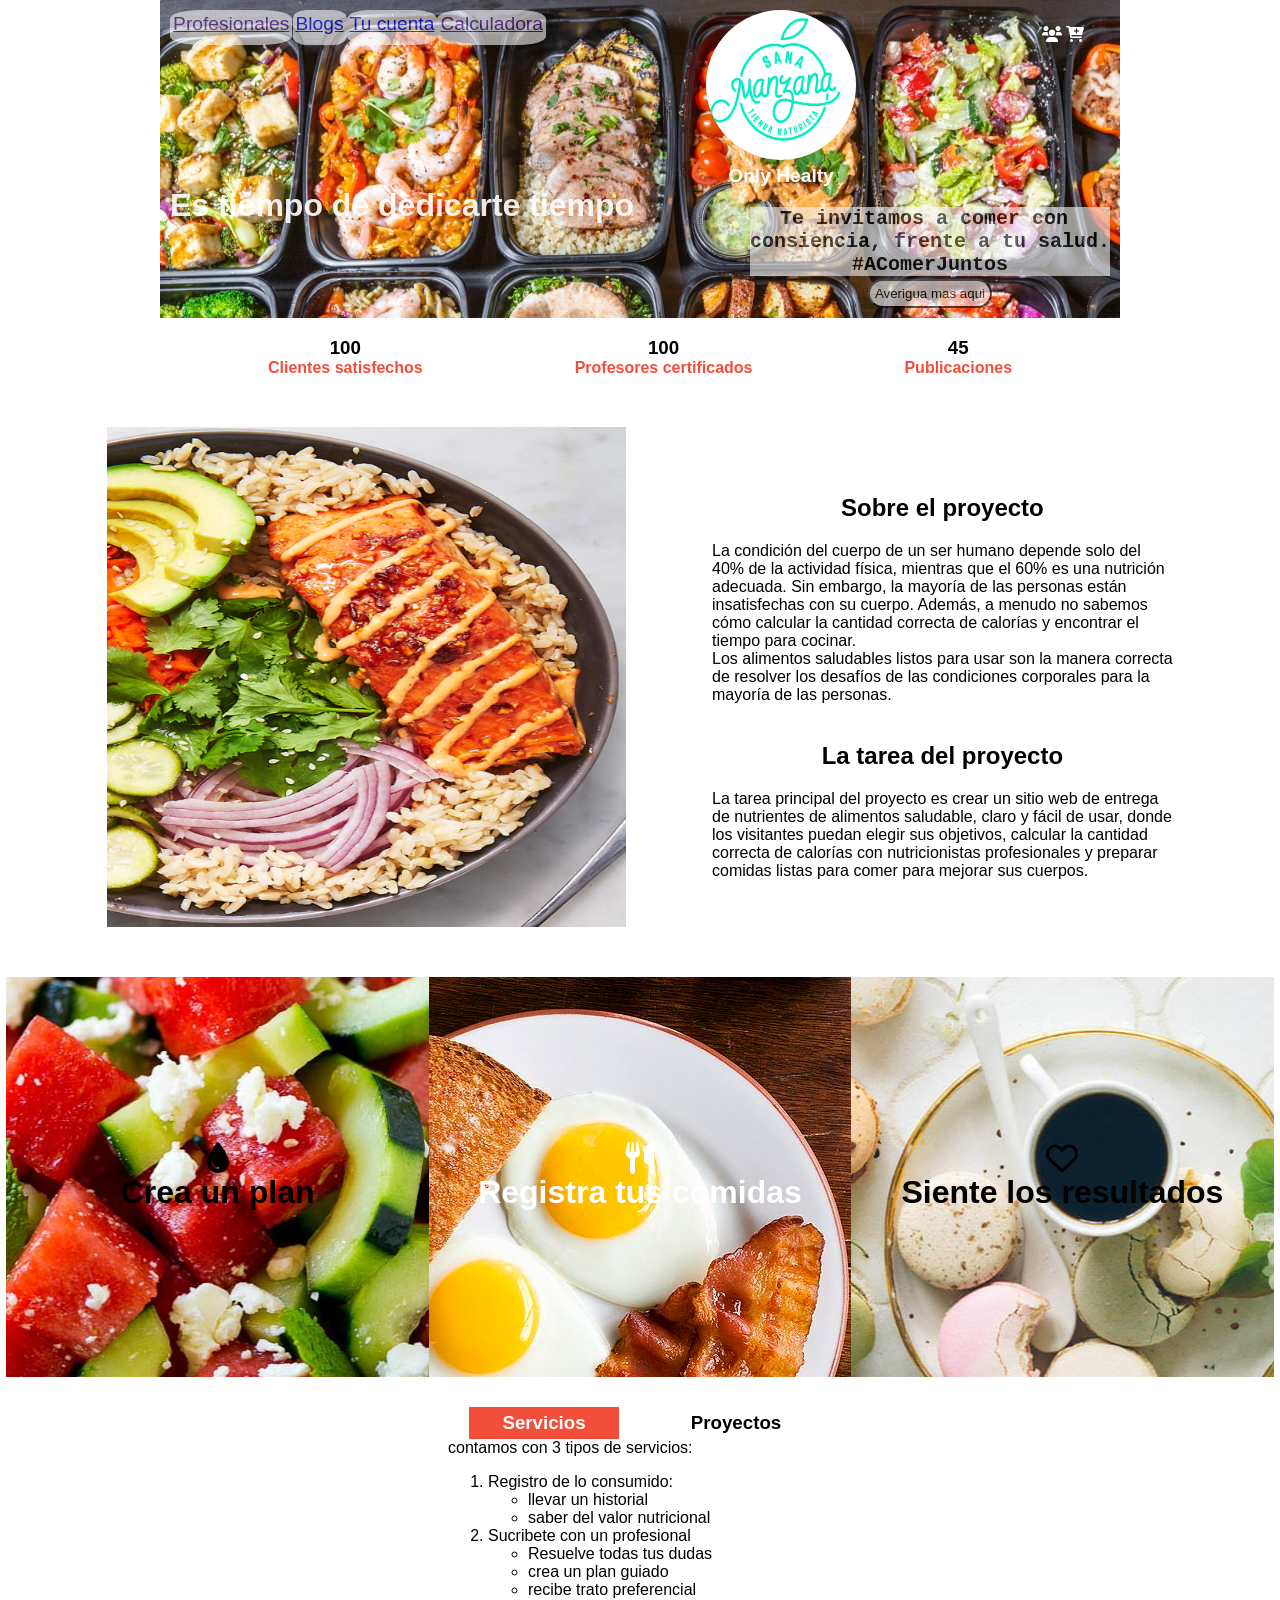
<file: index.html>
<!DOCTYPE html>
<html lang="en">
<head>
    <meta charset="UTF-8">
    <meta http-equiv="X-UA-Compatible" content="IE=edge">
    <meta name="viewport" content="width=device-width, initial-scale=1.0">
    <link rel="stylesheet" href="static/css/index.css">
    <link rel="stylesheet" href="https://cdnjs.cloudflare.com/ajax/libs/font-awesome/6.0.0-beta2/css/all.min.css">
    
    <title>Only Healty</title>
</head>
<body>
    <nav>
        <div class="nav">
            <div class="nav1">
                <div class="nav-left">
                    <p><a href="">Profesionales</a></p>
                    <p><a href="templates/blogs.php">Blogs</a></p>
                    <p><a href="templates/user_perfil.php">Tu cuenta</a></p>
                    <p><a href="">Calculadora</a></p>
                </div>
                
                <div class="nav-center">
                    <img src="static/imgs/logo.png" alt="sana manzaca">
                    <p style="margin: 0;">Only Healty</p>
                </div>
                <div class="nav-right">
                    <ul class="menu">
                        <li><a href="#"><i class="fas fa-users"></i></a>
                            <ul class="submenu">
                                <li><a href="templates/CV1.html">Registrarse profesional</a></li>
                                <li><a href="templates/user_inteface.html">Inicio cliente</a></li>
                                <li><a href="templates/admin.html">Inicio Admin</a></li>
                            </ul>
                        </li>
                        <li><i class="fas fa-cart-plus"></i></li>
                    </ul>
                </div>
            </div>
            <div class="nav2">
                <section>
                    <p>Es tiempo de dedicarte tiempo</p>
                </section>
                <div class="more-information">
                    
<pre>Te invitamos a comer con 
consiencia, frente a tu salud.
#AComerJuntos</pre>
                    
                    <button>Averigua mas aqui</button>
                </div>
            </div>
        </div>
    </nav>

    <section class="information">
        <div>
            <h3>100</h3>
            <h4>Clientes satisfechos</h4>
        </div>
        <div>
            <h3>100</h3>
            <h4>Profesores certificados</h4>
        </div>
        <div>
            <h3>45</h3>
            <h4>Publicaciones</h4>
        </div>
    </section>

    <section >
        <div class="vision-page">
            <div class="left-content">
                <img src="static/imgs/yogurt-1786329_1280.png" alt="yogurt-1786329_1280">
            </div>
            <div class="right-content">
                <h2>Sobre el proyecto</h2>
                <p>La condición del cuerpo de un ser humano depende solo del 40% de la actividad física,
                    mientras que el 60% es una nutrición adecuada. Sin embargo, la mayoría de las personas
                    están insatisfechas con su cuerpo. Además, a menudo no sabemos cómo calcular la cantidad
                    correcta de calorías y encontrar el tiempo para cocinar.
                </p>
                <p>
                    Los alimentos saludables listos para usar son la manera correcta de resolver los desafíos
                    de las condiciones corporales para la mayoría de las personas.
                </p><br>
                <h2>La tarea del proyecto</h2>
                <p>
                    La tarea principal del proyecto es crear un sitio web de entrega de nutrientes de alimentos
                    saludable, claro y fácil de usar, donde los visitantes puedan elegir sus objetivos,
                    calcular la cantidad correcta de calorías con nutricionistas profesionales y preparar
                    comidas listas para comer para mejorar sus cuerpos.
                </p>
                    
            </div>
        </div>
    </section>

    <section class="information1">
        <!-- <h2>Nuestros servicios</h2>-->
        <div class="information-pictures">
            <div class="make-a-plan">
                <i class="fas fa-tint"></i>
                <p>Crea un plan</p>
            </div>
            <div class="register-your-meal">
                <i class="fas fa-utensils"></i>
                <p>Registra tus comidas</p>
            </div>
            <div class="feel-the-result">
                <i class="far fa-heart"></i>
                <p><a>Siente los resultados</a></p>
            </div>
        </div>
    </section>

    <section class="services">
        <div class="select-services">
            <div id="left" style="background-color: #f34e3a; color: white;" onclick="javascript:servicios1(this)">
                <h3>Servicios</h3>
            </div>
            <div id="right" onclick="javascript:servicios2(this)">
                <h3>Proyectos</h3>
            </div>
        </div>
        <div id="content">
            <p>contamos con 3 tipos de servicios:</p>
            <ol>
                <li>
                    <p>Registro de lo consumido:</p>
                    <ul>
                        <li>llevar un historial</li>
                        <li>saber del valor nutricional</li>
                    </ul>
                </li>
                <li>
                    <p>Sucribete con un profesional</p>
                    <ul>
                        <li>Resuelve todas tus dudas</li>
                        <li>crea un plan guiado</li>
                        <li>recibe trato preferencial</li>
                    </ul>
                </li>
            </ol>
        </div>
    </section>

    <script>
        function servicios1(x) {
            
            var contenedor;
            var url='templates/servicios1.html'
            contenedor = document.getElementById('content');
            var ajax = new XMLHttpRequest() 
            ajax.open("get", url, true);
            ajax.onreadystatechange = function () {
                if (ajax.readyState == 4) {
                    contenedor.innerHTML = ajax.responseText
                    document.getElementById('left').style.backgroundColor='#f34e3a';
                    document.getElementById('left').style.color='white'
                    document.getElementById('right').style.backgroundColor='white';
                    document.getElementById('right').style.color='black';
                }
            }
            ajax.setRequestHeader("Content-Type", "text/html; charset=utf-8");
            ajax.send(null);
        }

        function servicios2(x) {
            var contenedor;
            var url='templates/servicios2.html'
            contenedor = document.getElementById('content');
            var ajax = new XMLHttpRequest() 
            ajax.open("get", url, true);
            ajax.onreadystatechange = function () {
                if (ajax.readyState == 4) {
                    contenedor.innerHTML = ajax.responseText
                    document.getElementById('left').style.backgroundColor='white';
                    document.getElementById('right').style.backgroundColor='#f34e3a';
                    document.getElementById('right').style.color='white'
                    document.getElementById('left').style.color='black';
                }
            }
            ajax.setRequestHeader("Content-Type", "text/html; charset=utf-8");
            ajax.send(null);
        }

  
        
    </script>
</body>
</html>
</file>
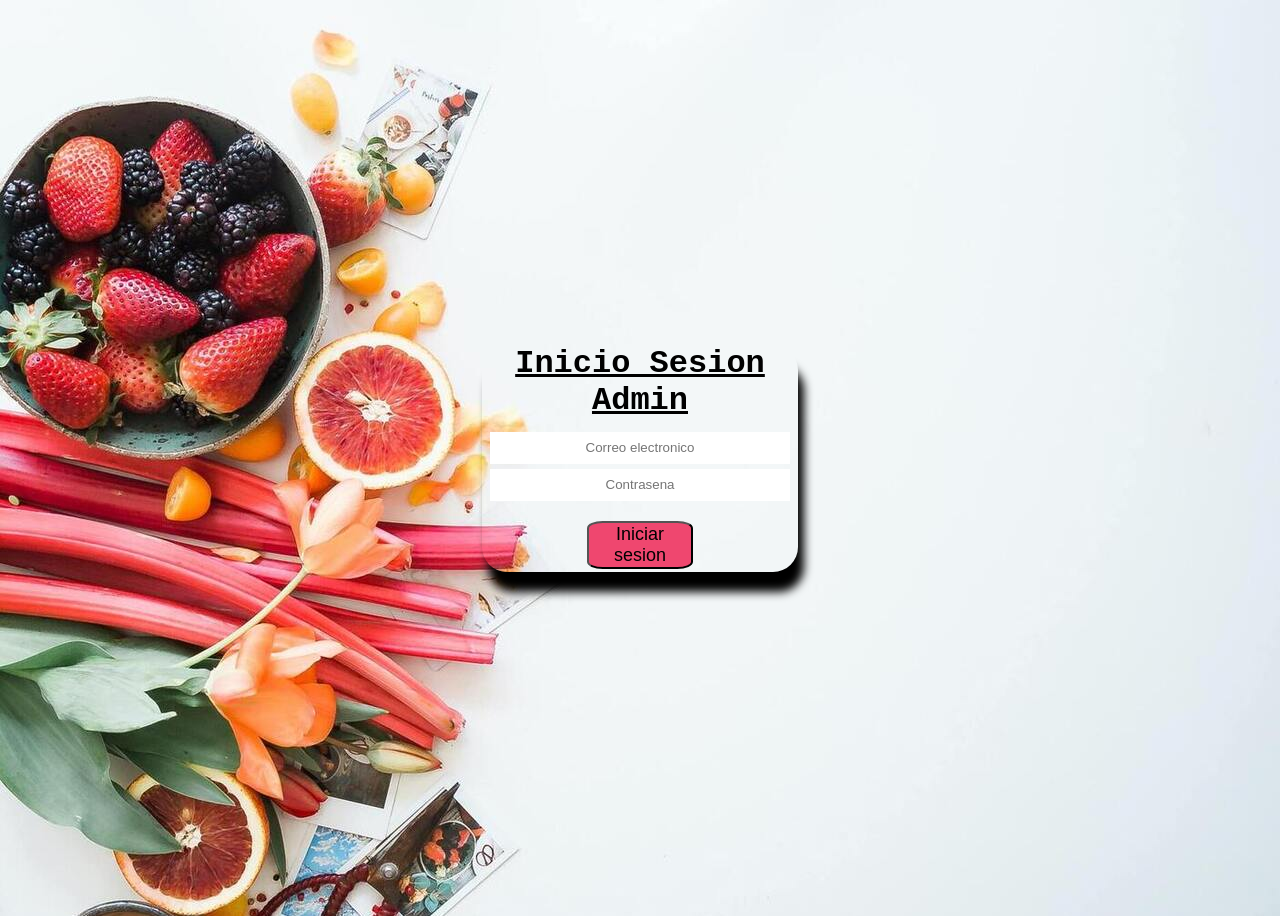
<file: templates/admin.html>
<!DOCTYPE html>
<html lang="en">
<head>
    <title>Inicio Sesion</title>
    <script src="../static/js/admin.js"></script>
    <link rel="stylesheet" href="../static/css/user_interface.css">
    <link rel="stylesheet" href="https://cdnjs.cloudflare.com/ajax/libs/font-awesome/6.0.0-beta2/css/all.min.css">
    <link rel="stylesheet" href="https://cdnjs.cloudflare.com/ajax/libs/animate.css/4.1.1/animate.min.css"/>
</head>
<body>
    <div class="container ">
        <h2>Inicio Sesion Admin</h2>
        <div id="contenido">
            <div class="llenado">
                <input type="email" placeholder="Correo electronico" id="correo">
                <input type="password" placeholder="Contrasena" id="contrasena">
            </div>
            <div class="button">
                <button type="button" onclick="javascript:iniciarSesion()"><a>Iniciar sesion</a></button>
            </div>            
        </div>
    </div>
</body>
</html>
</file>
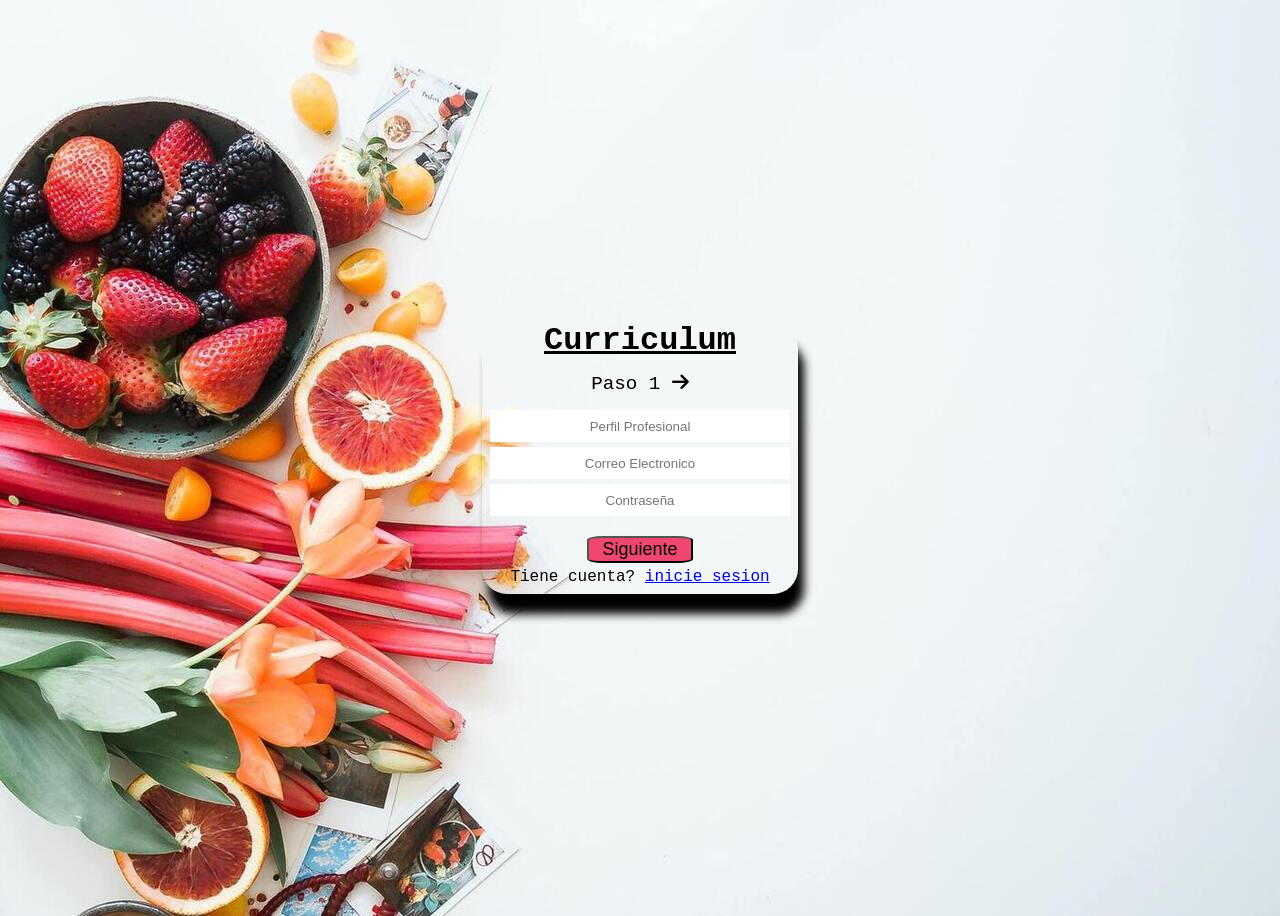
<file: templates/CV1.html>
<!DOCTYPE html>
<html lang="en">
<head>
    <title>Document</title>
    <script src="../static/js/CV.js"></script>
    <link rel="stylesheet" href="../static/css/user_interface.css">
    <link rel="stylesheet" href="https://cdnjs.cloudflare.com/ajax/libs/font-awesome/6.0.0-beta2/css/all.min.css">
    <link rel="stylesheet" href="https://cdnjs.cloudflare.com/ajax/libs/animate.css/4.1.1/animate.min.css"/>
</head>
<body>
    <div class="container ">
        <h2>Curriculum</h2>
        <div id="contenido">
            <p>Paso 1 <i class="fas fa-arrow-right"></i></p>
            <div class="llenado">
                <input type="text" placeholder="Perfil Profesional" id="perfil_profesional">
                <input type="email" placeholder="Correo Electronico" id="correo">
                <input type="contrasena" placeholder="Contraseña" id="contrasena">
            </div>
            <div class="button">
                <button type="button" onclick="javascript:cargarContenido_Inicio('CV2.html')">Siguiente</button>
                <p>Tiene cuenta? <a href="iniciar_sesion.html">inicie sesion</a></p>
            </div>            
        </div>
    </div>
</body>
</html>
</file>
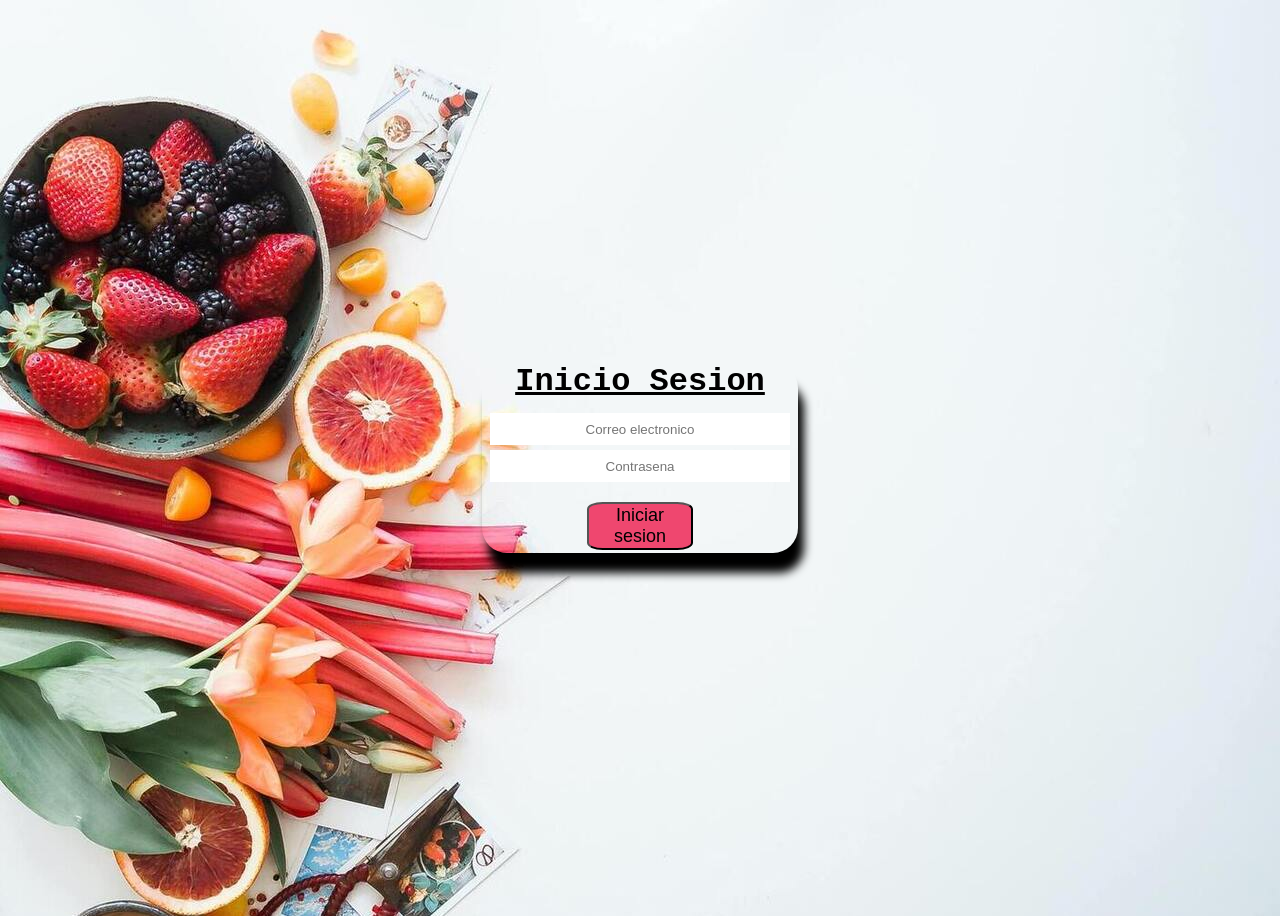
<file: templates/form_startSesion.html>
<!DOCTYPE html>
<html lang="en">
<head>
    <title>Inicio Sesion</title>
    <script src="../static/js/user_interface.js"></script>
    <link rel="stylesheet" href="../static/css/user_interface.css">
    <link rel="stylesheet" href="https://cdnjs.cloudflare.com/ajax/libs/font-awesome/6.0.0-beta2/css/all.min.css">
    <link rel="stylesheet" href="https://cdnjs.cloudflare.com/ajax/libs/animate.css/4.1.1/animate.min.css"/>
</head>
<body>
    <div class="container ">
        <h2>Inicio Sesion</h2>
        <div id="contenido">
            <div class="llenado">
                <input type="email" placeholder="Correo electronico" id="correo">
                <input type="password" placeholder="Contrasena" id="contrasena">
            </div>
            <div class="button">
                <button type="button" onclick="javascript:iniciarSesion()"><a>Iniciar sesion</a></button>
            </div>            
        </div>
    </div>
</body>
</html>
</file>
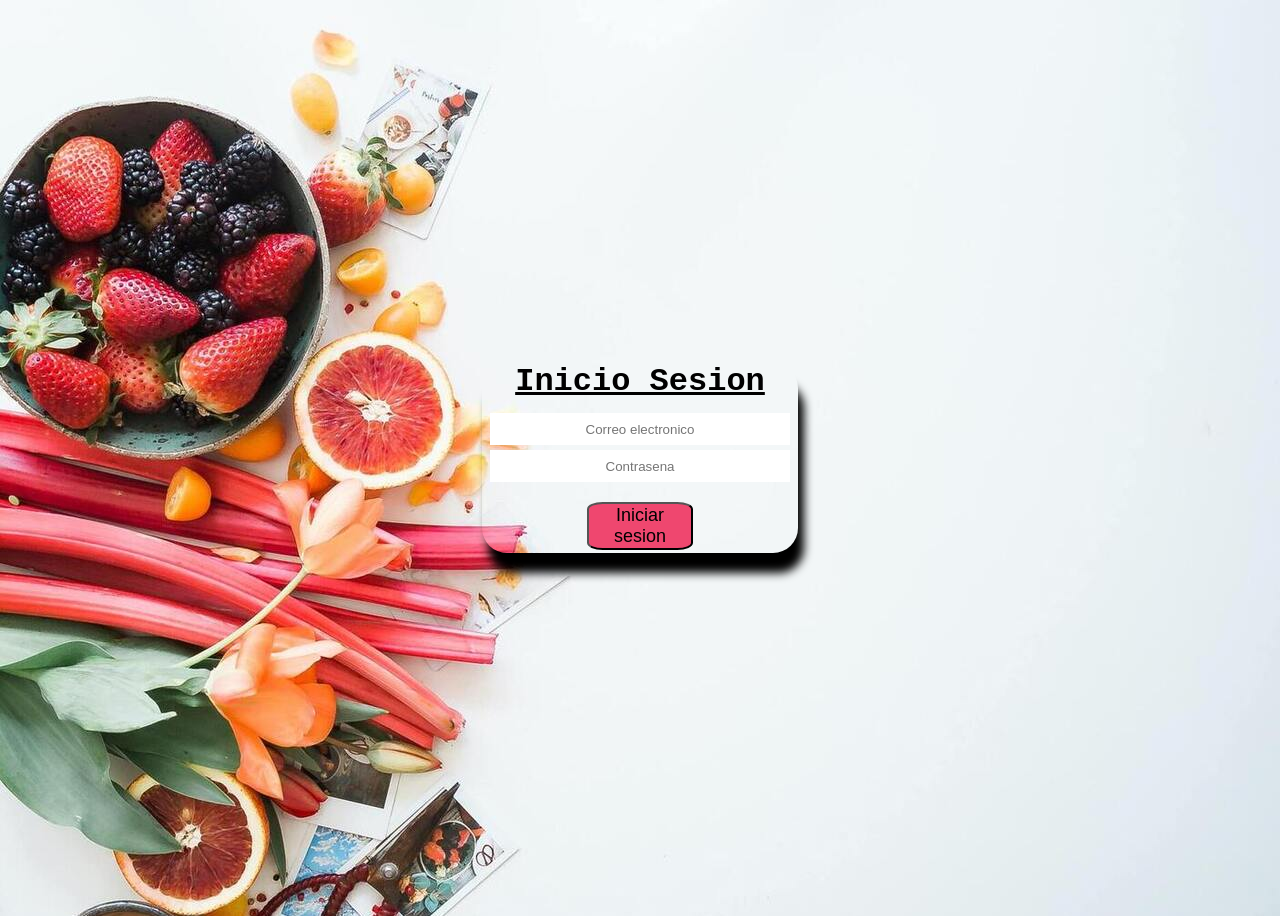
<file: templates/iniciar_sesion.html>
<!DOCTYPE html>
<html lang="en">
<head>
    <title>Inicio Sesion</title>
    <script src="../static/js/CV.js"></script>
    <link rel="stylesheet" href="../static/css/user_interface.css">
    <link rel="stylesheet" href="https://cdnjs.cloudflare.com/ajax/libs/font-awesome/6.0.0-beta2/css/all.min.css">
    <link rel="stylesheet" href="https://cdnjs.cloudflare.com/ajax/libs/animate.css/4.1.1/animate.min.css"/>
</head>
<body>
    <div class="container ">
        <h2>Inicio Sesion</h2>
        <div id="contenido">
            <div class="llenado">
                <input type="email" placeholder="Correo electronico" id="correo">
                <input type="contrasena" placeholder="Contrasena" id="contrasena">
            </div>
            <div class="button">
                <button type="button" onclick="javascript:iniciarSesion()"><a>Iniciar sesion</a></button>
            </div>            
        </div>
    </div>
</body>
</html>
</file>
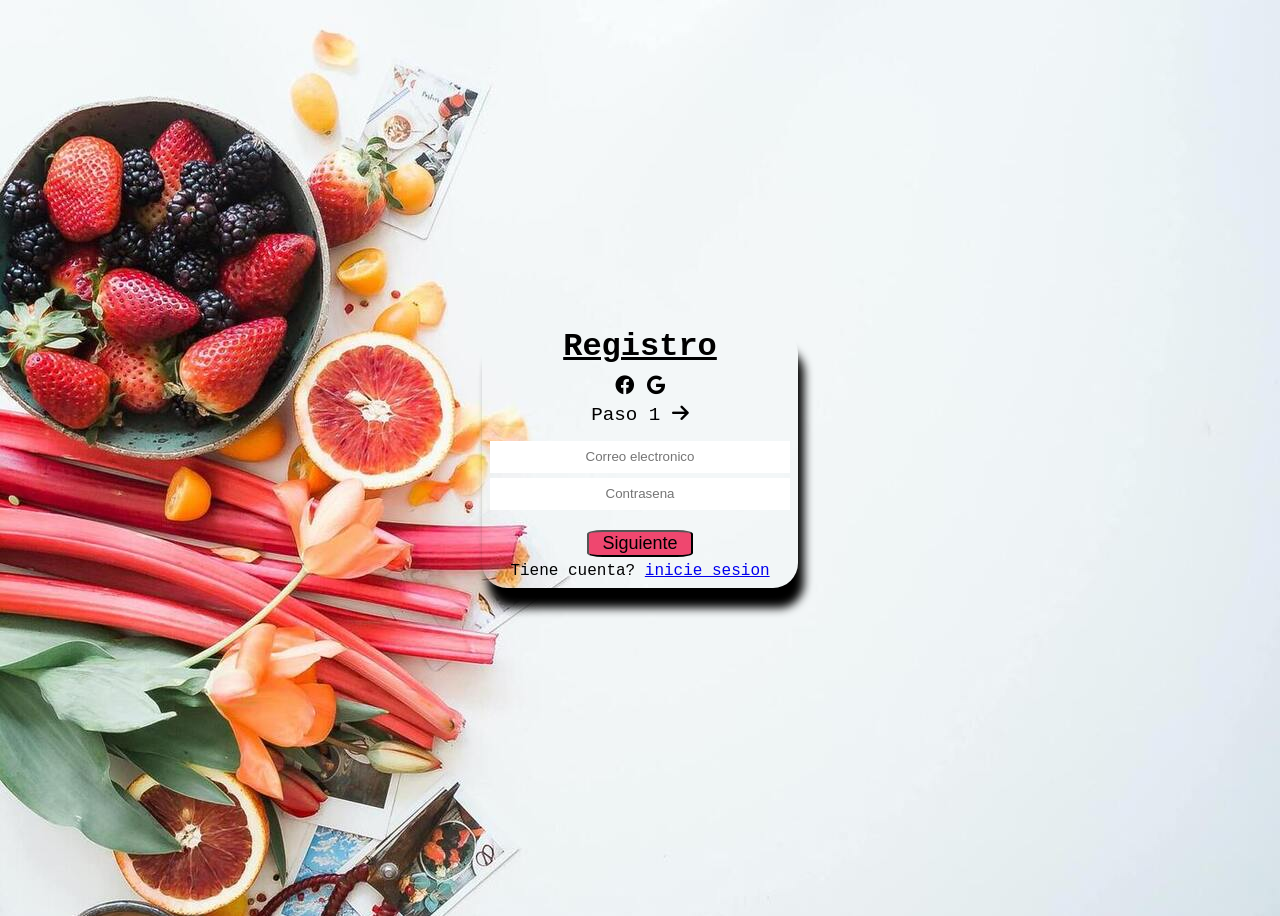
<file: templates/user_inteface.html>
<!DOCTYPE html>
<html lang="en">
<head>
    <title>Document</title>
    <script src="../static/js/user_interface.js"></script>
    <link rel="stylesheet" href="../static/css/user_interface.css">
    <link rel="stylesheet" href="https://cdnjs.cloudflare.com/ajax/libs/font-awesome/6.0.0-beta2/css/all.min.css">
    <link rel="stylesheet" href="https://cdnjs.cloudflare.com/ajax/libs/animate.css/4.1.1/animate.min.css"/>
    
</head>
<body>
    <div class="container ">
        <h2>Registro</h2>
        <div class="icons">
            <i class="fab fa-facebook"></i>
            <i class="fab fa-google"></i>
        </div>
        <div id="contenido">
            <p>Paso 1 <i class="fas fa-arrow-right"></i></p>
            <div class="llenado">
                <input type="email" placeholder="Correo electronico" id="correo">
                <input type="password" placeholder="Contrasena" id="contrasena">
            </div>
            <div class="button">
                <button type="button" onclick="javascript:cargarContenido('user_interface2.html')">Siguiente</button>
                <p>Tiene cuenta? <a href="form_startSesion.html">inicie sesion</a></p>
            </div>            
        </div>
    </div>
</body>
</html>
</file>
<file: static/css/index.css>
body{
    margin: 0;
    font-family: 'Segoe UI', Tahoma, Geneva, Verdana, sans-serif;
}

.nav{
    background-image: url("../imgs/fond-page.jpg");
    color: white;
    text-align: center;
    font-size: larger;
    width: 75%;
    margin: auto;
    padding: 10px;
    box-sizing: border-box;
}

.nav1{
    display: flex;
    justify-content: space-between;
}

.nav1 .nav-left{
    width: 40%;
    display: flex;
    justify-content: space-around;
}

.nav1 .nav-left > p{
    background-color: #F6F6F6;
    opacity: .6;
    color: black;
    height: 35px;
    padding: 3px;
    box-sizing: border-box;
    border-radius: 25%;
}

.nav1 .nav-center{
    width: 45%;
    font-weight: 800;
}

.nav1 .nav-center > img{
    width: 150px;
    height: 150px; 
    border-radius: 50%;
}

.nav1 .nav-right{
    width: 10%;
    display: flex;
    justify-content: space-around;
}

.nav1 .nav-right > i{
    margin-top: 19.2px;
    height: 35px;
    color: black ;
    background-color: #F6F6F6;
    opacity: .6;
    padding: 5px;
    box-sizing: border-box;
    border-radius: 25%;
}

.nav2{
    display: flex;
    justify-content: space-between;
    font-size: x-large;
}

.nav2 section >p{
    font-size: xx-large;
    font-weight: 900;
    opacity: 0.9;
}

.nav2 .more-information > pre{
    background-color: #F6F6F6;
    text-align: center;
    color: black;
    font-weight: 700;
    opacity: 0.6;
    margin-bottom: 0;
}

.nav2 .more-information > button{
    padding: 5px;
    box-sizing: border-box;
    background-color: #F6F6F6;
    opacity: 0.6;
    border-radius: 15px;
}


.information{
    width: 70%;
    margin: auto;
    display: flex;
    justify-content: space-around;
    text-align: center;
    
}

.information div>h3,h4{
    margin-bottom: 0;
}

.information div>h4{
    margin-top: 0;
    color: #f34e3a;
}

.vision-page{
    width: 90%;
    margin: auto;
    margin-top: 50px;
    height: 500px;
    display: flex;
    justify-content: space-around;
    align-items: center;
}

.vision-page h2{
    text-align: center;
}

.left-content{
    width: 45%;
    height: 100%;
}

.right-content{
    width: 40%;
}

.left-content img{
    width: 100%;
    height: 100%;
}


.information1 h2{
    text-align: center;
    text-decoration: underline;
    margin-bottom: 0;
}

.information-pictures{
    width: 100%;
    height: 400px;
    margin: auto;
    margin-top: 50px;
    display: flex;
    justify-content: center;
}

.information-pictures .make-a-plan,.register-your-meal,.feel-the-result{
    width: 33%;
    height: 100%;
    display: flex;
    flex-direction: column;
    justify-content: center;
    align-content: center;
    align-items: center;
    font-size: xx-large;
    font-weight: 900;
}

.information-pictures div>i,p{
    margin: 0;
}

.information-pictures .make-a-plan{
    background-image: url("../imgs/salad.jpg");
    background-repeat:no-repeat;
    background-position: center center;
    margin-right: 0;
}

.information-pictures .register-your-meal{
    background-image: url("../imgs/coffe-eggs.jpg");
    background-repeat:no-repeat;
    background-position: center center;
    margin-right: 0;
}

.information-pictures .feel-the-result{
    background-image: url("../imgs/meal1.jpg");
    background-repeat:no-repeat;
    background-position: center center;
    margin-left: 0;
}

.information-pictures div:nth-child(2n){
    color: white;
}


.services{
    width: 30%;
    margin: auto;
    margin-top: 30px;
}

.select-services{
    display: flex;
    justify-content: space-around;
}

.select-services div{
    padding: 5px;
    width: 150px;
    text-align: center;
    box-sizing: border-box;
}

.select-services div>h3{
    margin: 0;
}

/*menu desplegable*/
.nav-right{
    font-size: medium;
}

.nav-right ul{
    padding-left: 0;
	list-style: none;
}

.menu > li{
	position: relative;
	display: inline-block;
}

.menu ul{
	padding-left: 0;
	
}

.menu > li > a{
	display: block;
	color: white;
	text-decoration: none;
}

.menu li a:hover{
	color: #CE7D35;
	transition: all .3s;
}

.submenu{
	position: absolute;
	background: #333333;
	width: 100%;
	visibility: hidden;
	opacity: 0.4;
	transition: opacity 1.5s;
}

.submenu li a{
	display: block;
	color: #fff;
	text-decoration: none;
}

.menu li:hover .submenu{
	visibility: visible;
	opacity: 1;
}
</file>
<file: static/css/user_interface.css>
body {
        height: 100vh;
        display: flex;
        justify-content: center;
        align-items: center;
        font-family: 'Courier New', Courier, monospace;
        background-image: url(../imgs/food.jpg);
    }
    
    .container {
        /*background: #ff9d64;*/
        width: 25%;
       
        border-radius: 20% 25% 15% 12%;
        border-radius: 25px;
        font-family: 'Courier New', Courier, monospace;
        box-shadow: 6px 20px 10px black;
    }
    
    .container h2 {
        margin-top: 0;
        margin-bottom: 10px;
        text-align: center;
        text-decoration: underline;
        font-size: xx-large;
    }
    
    #contenido {
        width: 95%;
        margin: auto;
        text-align: center;
        font-size: larger;
        padding: 3px;
    }
    
    #contenido p {
        margin-top: 0;
        margin-bottom: 15px;
        text-align: center;
    }
    
    #contenido .button {
        margin-top: 20px;
        display: flex;
        justify-content: space-around;
        flex-direction: column;
        align-items: center;
    }
    
    #contenido .button>p {
        font-size: smaller;
        margin-top: 5px;
        margin-bottom: 5px;
    }
    
    #contenido .button button {
        width: 35%;
        background-color: #ef476f;
        font-size: large;
        border-radius: 15%;
    }
    
    .icons {
        width: 20%;
        margin: auto;
        display: flex;
        justify-content: space-around;
        margin-bottom: 5px;
    }
    
    .fa-facebook,
    .fa-google {
        font-size: larger;
    }
    
    .llenado {
        display: flex;
        flex-direction: column;
        row-gap: 5px;
    }
    
    .llenado input,
    select {
        height: 2rem;
        text-align: center;
        border: 0;
        padding: 0;
    }
    
    #nombres,
    #apellidos {
        width: 48%;
    }
    
    #peso,
    #altura {
        width: 45%;
    }
    
    #sexo {
        width: 30%;
    }
    
    #celular {
        width: 55%;
    }
    
    .en_linea {
        display: flex;
        justify-content: space-between;
    }
</file>
